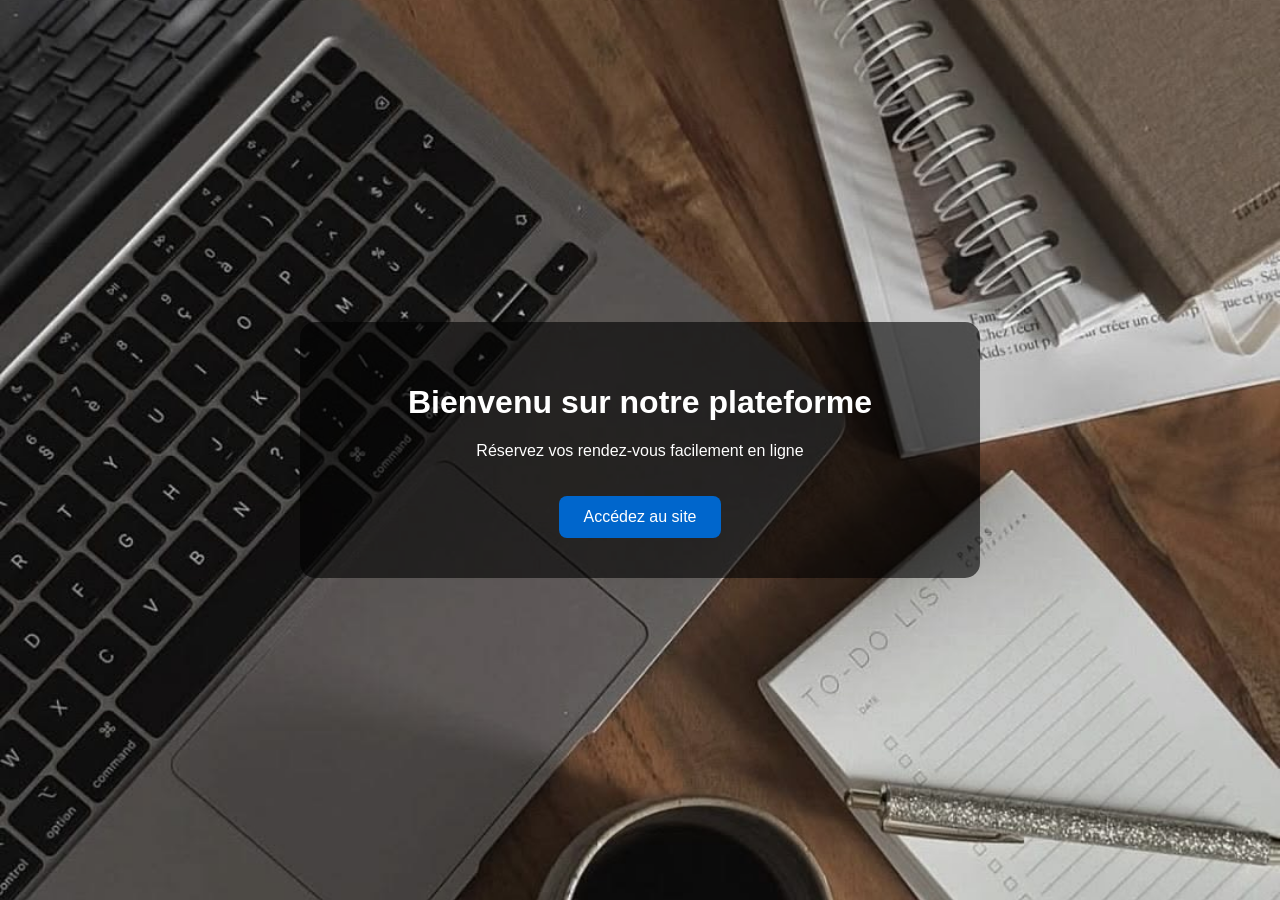
<file: index.html>
<!DOCTYPE html>
<html lang="en">
<head>
    <meta charset="UTF-8">
    <meta name="viewport" content="width=device-width, initial-scale=1.0">
    <title>Acceuil Rendez-Vous</title>
</head>
<body style=" 
margin: 0;
font-family: Arial, Helvetica, sans-serif;
background-image:url('IMG_2038.JPG');
background-size: cover;
background-position: center;
height: 100vh;
display: flex;
justify-content: center;
align-items: center;
">
    <div style="
    background:rgba( 0,0,0,0.6);
    color: white;
    padding: 40px;
    border-radius: 15px;
    text-align: center;
    width: 80%;
    max-width: 600px;
    ">
    <h1>Bienvenu sur notre plateforme </h1>
    <p>Réservez vos rendez-vous facilement en ligne</p>
    <a href="secondaire.html" style="
    display: inline-block;
    margin-top: 20px;
    padding: 12px 25px;
    background: #0066cc;
    color: white;
    text-decoration: none;
    border-radius: 8px;
    font-size: 16px;
    ">
    Accédez au site
    </a>
    </div>
</body>
</html>
</file>
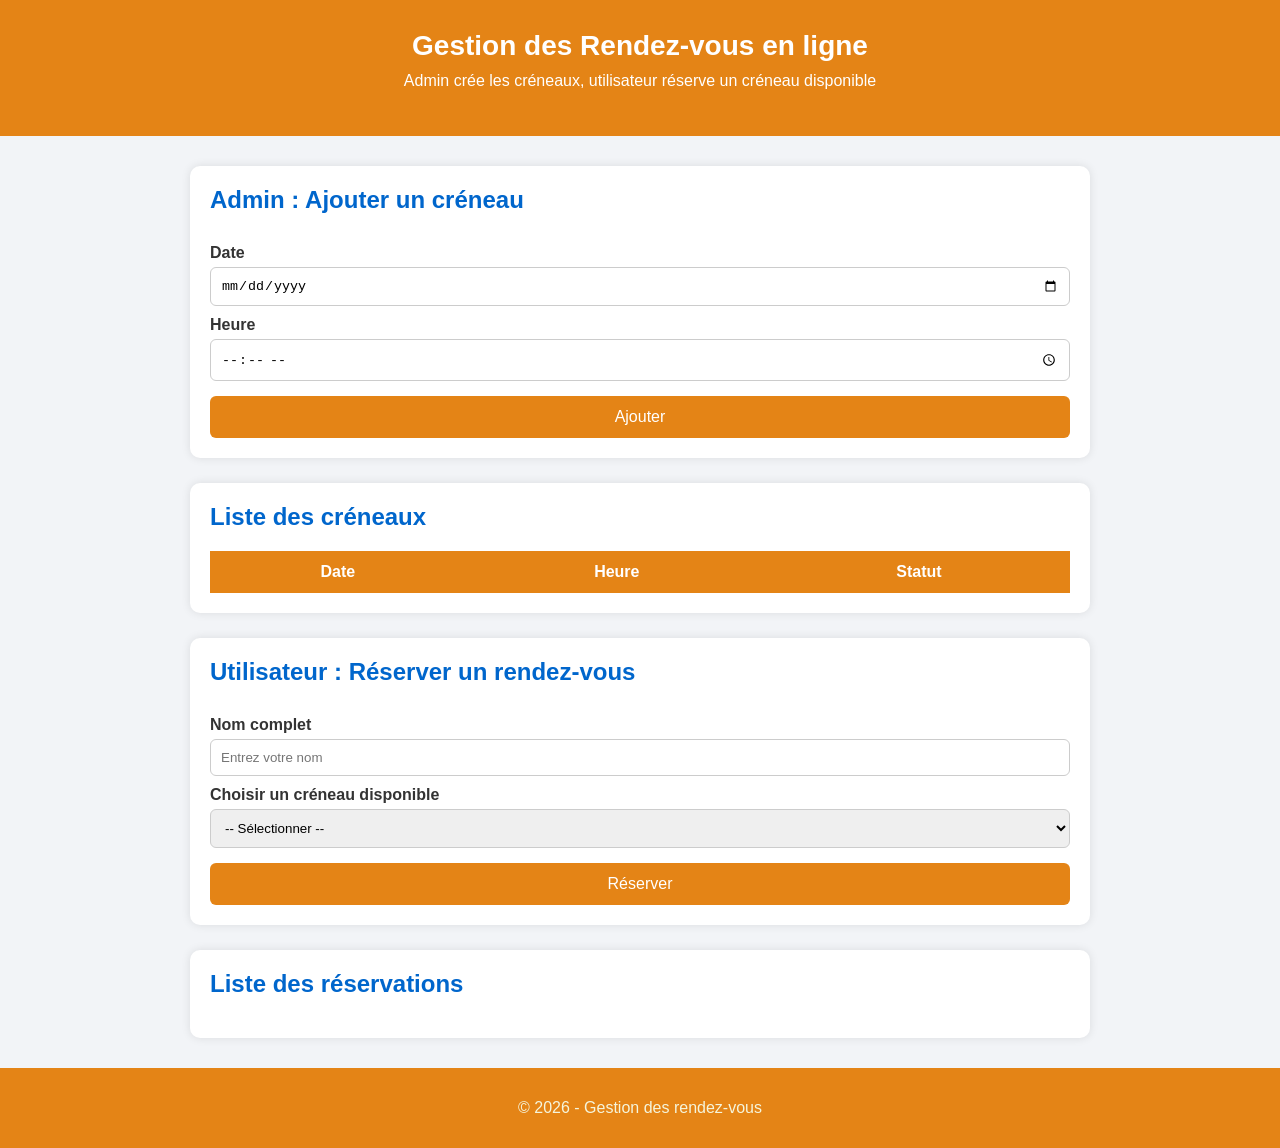
<file: secondaire.html>
<!DOCTYPE html>
<html lang="fr">
<head>
    <meta charset="UTF-8">
    <meta name="viewport" content="width=device-width, initial-scale=1.0">
    <title>Gestion des Rendez-vous</title>
    <link rel="stylesheet" href="RDV.css">
</head>
<body>

<header>
    <h1>Gestion des Rendez-vous en ligne</h1>
    <p>Admin crée les créneaux, utilisateur réserve un créneau disponible</p>    
</header>

<main>

    <section class="box">
        <h2> Admin : Ajouter un créneau</h2>

        <form id="formCreneau">
            <label>Date</label>
            <input type="date" id="dateCreneau" required>

            <label>Heure</label>
            <input type="time" id="heureCreneau" required>

            <button type="submit" onclick="return prompt ('Mot de passe admin :')=='1234'">Ajouter</button>
        </form>
    </section>

    <section class="box">
        <h2> Liste des créneaux</h2>

        <table>
            <thead>
                <tr>
                    <th>Date</th>
                    <th>Heure</th>
                    <th>Statut</th>
                </tr>
            </thead>
            <tbody id="tableCreneaux">
            </tbody>
        </table>
    </section>

   
    <section class="box">
        <h2> Utilisateur : Réserver un rendez-vous</h2>

        <form id="formReservation">
            <label>Nom complet</label>
            <input type="text" id="nomClient" placeholder="Entrez votre nom" required>

            <label>Choisir un créneau disponible</label>
            <select id="selectCreneau" required>
                <option value="">-- Sélectionner --</option>
            </select>

            <button type="submit">Réserver</button>
        </form>
    </section>

    <section class="box">
        <h2> Liste des réservations</h2>

        <ul class="reservations" id="listeReservations">

        </ul>
    </section>

</main>
<footer>
    <p>© 2026 - Gestion des rendez-vous</p>
</footer>

<script src="RDV.js"></script>
</body>
</html>
</file>
<file: RDV.css>
body {
    margin: 0;
    padding: 0;
    font-family: Arial, sans-serif;
    background: #f2f4f7;
    color: #333;
}

header {
    background: #e48416;
    color: white;
    text-align: center;
    padding: 30px 15px;
}

header h1 {
    margin: 0;
    font-size: 28px;
}

header p {
    margin-top: 10px;
    font-size: 16px;
}

main {
    width: 90%;
    max-width: 900px;
    margin: 30px auto;
}

.box {
    background: white;
    padding: 20px;
    margin-bottom: 25px;
    border-radius: 10px;
    box-shadow: 0px 0px 10px rgba(0,0,0,0.1);
}

.box h2 {
    margin-top: 0;
    color: #0066cc;
}

table {
    width: 100%;
    border-collapse: collapse;
    margin-top: 15px;
}

table th {
    background: #e48416;
    color: white;
    padding: 12px;
}

table td {
    border: 1px solid #ddd;
    padding: 10px;
    text-align: center;
}

.dispo {
    color: green;
    font-weight: bold;
}

.reserve {
    color: red;
    font-weight: bold;
}

form {
    display: flex;
    flex-direction: column;
}

form label {
    margin-top: 10px;
    font-weight: bold;
}

form input, form select {
    padding: 10px;
    margin-top: 5px;
    border-radius: 6px;
    border: 1px solid #ccc;
}

button {
    margin-top: 15px;
    padding: 12px;
    border: none;
    background: #e48416;
    color: white;
    font-size: 16px;
    border-radius: 6px;
    cursor: pointer;
}

button:hover {
    background: #004d99;
}

.reservations {
    list-style: none;
    padding: 0;
}

.reservations li {
    background: #f7f7f7;
    padding: 12px;
    margin-bottom: 10px;
    border-radius: 8px;
    border-left: 5px solid #0066cc;
}

.reservations span {
    display: block;
    margin: 3px 0;
}

footer {
    text-align: center;
    padding: 15px;
    background:#e48416;
    color: beige;
    margin-top: 30px;
}
</file>
